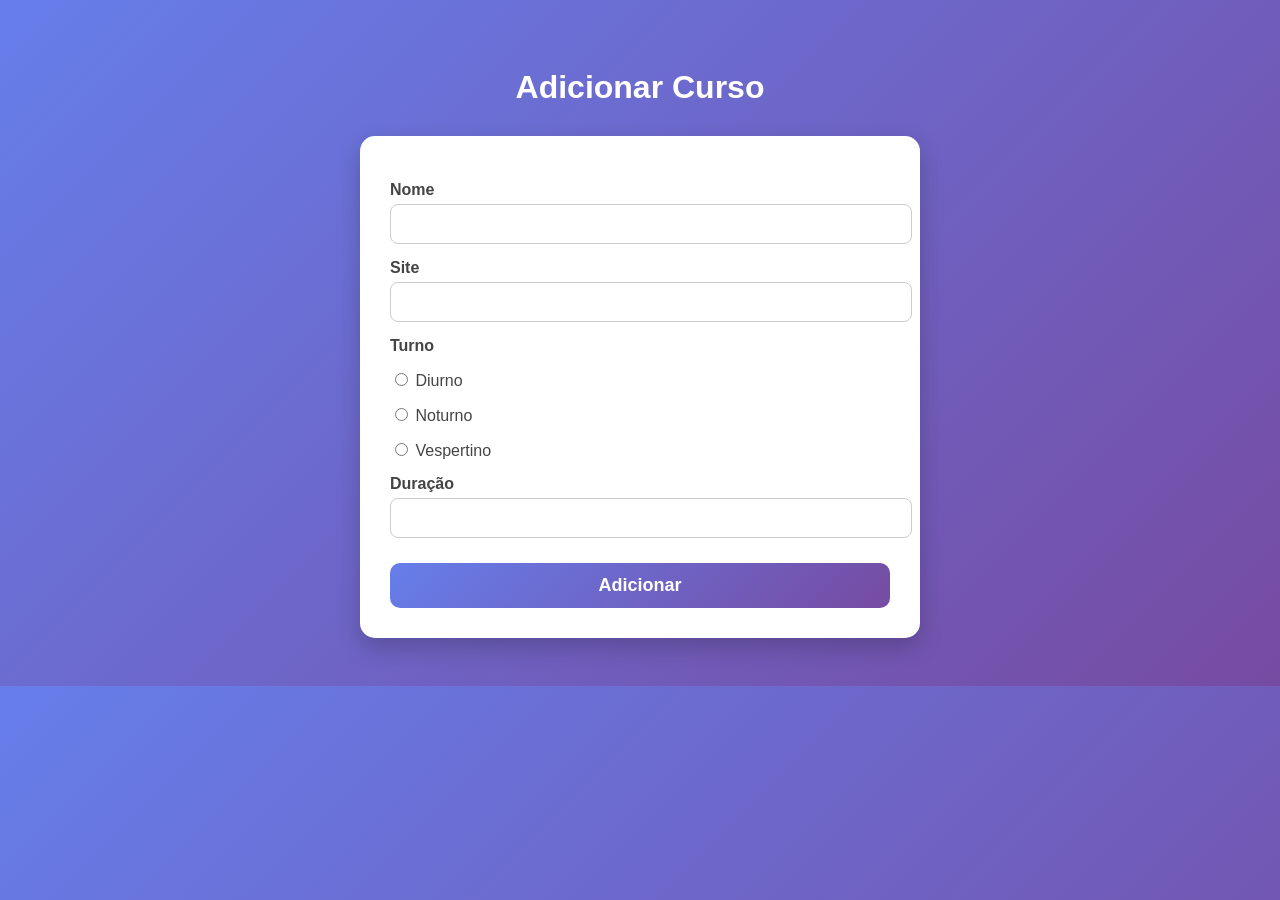
<file: IOBD-arquivos_em_psql/sistema_requerimento/target/classes/templates/curso/tela_adicionar.html>
<!DOCTYPE html>
<html lang="pt-br">
<head>
<meta charset="UTF-8">
<meta name="viewport" content="width=device-width, initial-scale=1.0">
<title>Adicionar Curso</title>

<style>
body{
  font-family: Arial, Helvetica, sans-serif;
  background: linear-gradient(135deg, #667eea, #764ba2);
  padding: 40px;
}

/* título */
.titulo{
  text-align: center;
  color: white;
  margin-bottom: 30px;
}

/* card do form */
.form-card{
  background: white;
  max-width: 500px;
  margin: auto;
  padding: 30px;
  border-radius: 15px;
  box-shadow: 0 10px 25px rgba(0,0,0,0.2);
  animation: aparecer 0.6s ease;
}

@keyframes aparecer{
  from{
    opacity: 0;
    transform: translateY(20px);
  }
  to{
    opacity: 1;
    transform: translateY(0);
  }
}

/* labels */
.form-card label{
  font-weight: bold;
  color: #444;
  display: block;
  margin-top: 15px;
}

/* inputs */
.form-card input[type="text"],
.form-card input[type="number"]{
  width: 100%;
  padding: 10px;
  margin-top: 5px;
  border-radius: 8px;
  border: 1px solid #ccc;
  font-size: 16px;
  transition: 0.3s;
}

.form-card input:focus{
  border-color: #667eea;
  outline: none;
  box-shadow: 0 0 5px rgba(102,126,234,0.5);
}

/* radio group */
.radio-group{
  margin-top: 10px;
}

.radio-group label{
  font-weight: normal;
  margin-right: 15px;
}

/* botão */
.botao{
  width: 100%;
  margin-top: 25px;
  padding: 12px;
  border: none;
  border-radius: 10px;
  background: linear-gradient(135deg, #667eea, #764ba2);
  color: white;
  font-size: 18px;
  font-weight: bold;
  cursor: pointer;
  transition: 0.3s;
}

.botao:hover{
  transform: scale(1.03);
  box-shadow: 0 8px 20px rgba(0,0,0,0.3);
}
</style>

</head>
<body>

<h1 class="titulo">Adicionar Curso</h1>

<form class="form-card" action="/curso/adicionar" method="post">

<label>Nome</label>
<input type="text" name="nome">

<label>Site</label>
<input type="text" name="site">

<label>Turno</label>
<div class="radio-group">
<label><input type="radio" name="turno" value="DIURNO"> Diurno</label>
<label><input type="radio" name="turno" value="NOTURNO"> Noturno</label>
<label><input type="radio" name="turno" value="VESPERTINO"> Vespertino</label>
</div>

<label>Duração</label>
<input type="number" name="duracao">

<input class="botao" type="submit" value="Adicionar">

</form>

</body>
</html>
</file>
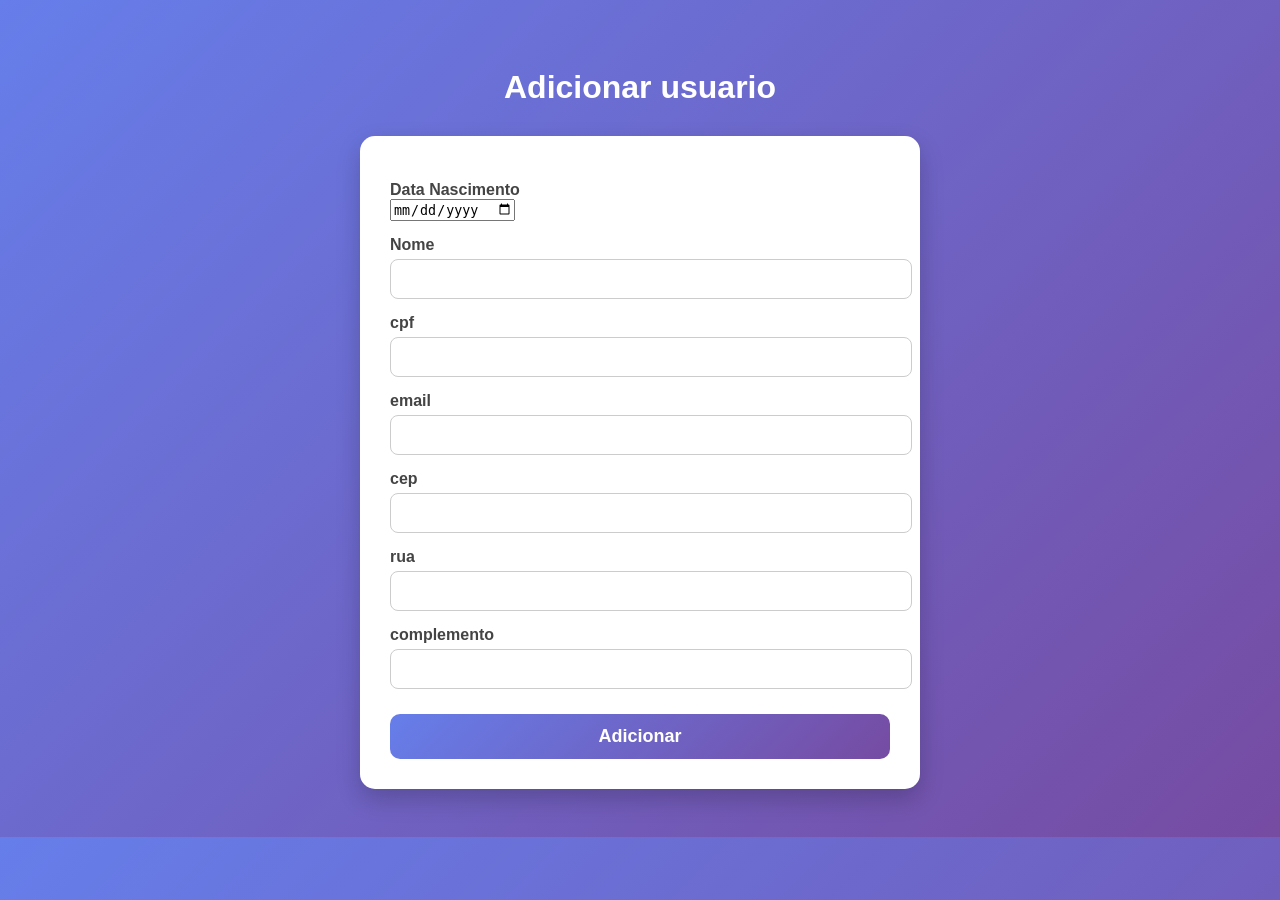
<file: IOBD-arquivos_em_psql/sistema_requerimento/target/classes/templates/usuario/tela_adicionar.html>
<!DOCTYPE html>
<html lang="pt-br">
<head>
<meta charset="UTF-8">
<meta name="viewport" content="width=device-width, initial-scale=1.0">
<title>Adicionar usuario</title>

<style>
body{
  font-family: Arial, Helvetica, sans-serif;
  background: linear-gradient(135deg, #667eea, #764ba2);
  padding: 40px;
}

/* título */
.titulo{
  text-align: center;
  color: white;
  margin-bottom: 30px;
}

/* card do form */
.form-card{
  background: white;
  max-width: 500px;
  margin: auto;
  padding: 30px;
  border-radius: 15px;
  box-shadow: 0 10px 25px rgba(0,0,0,0.2);
  animation: aparecer 0.6s ease;
}

@keyframes aparecer{
  from{
    opacity: 0;
    transform: translateY(20px);
  }
  to{
    opacity: 1;
    transform: translateY(0);
  }
}

/* labels */
.form-card label{
  font-weight: bold;
  color: #444;
  display: block;
  margin-top: 15px;
}

/* inputs */
.form-card input[type="text"],
.form-card input[type="number"]{
  width: 100%;
  padding: 10px;
  margin-top: 5px;
  border-radius: 8px;
  border: 1px solid #ccc;
  font-size: 16px;
  transition: 0.3s;
}

.form-card input:focus{
  border-color: #667eea;
  outline: none;
  box-shadow: 0 0 5px rgba(102,126,234,0.5);
}

/* radio group */
.radio-group{
  margin-top: 10px;
}

.radio-group label{
  font-weight: normal;
  margin-right: 15px;
}

/* botão */
.botao{
  width: 100%;
  margin-top: 25px;
  padding: 12px;
  border: none;
  border-radius: 10px;
  background: linear-gradient(135deg, #667eea, #764ba2);
  color: white;
  font-size: 18px;
  font-weight: bold;
  usuarior: pointer;
  transition: 0.3s;
}

.botao:hover{
  transform: scale(1.03);
  box-shadow: 0 8px 20px rgba(0,0,0,0.3);
}
</style>
<!-- <script>
    function preenche_radio(){
        var turno = "{{usuario.turno}}";
        document.getElementById(turno).checked = true;
        // alert(turno); 
    }
</script> -->
</head>
<body>

<h1 class="titulo">Adicionar usuario</h1>

<form class="form-card" action="/usuario/adicionar" method="post">

<label>Data Nascimento</label>
<input type="date" name="data_nascimento" required>

<label>Nome</label>
<input type="text" name="nome" required>

<label>cpf</label>
<input type="text" name="cpf" required>

<label>email</label>
<input type="text" name="email" required>

<label>cep</label>
<input type="text" name="cep">

<label>rua</label>
<input type="text" name="rua">

<label>complemento</label>
<input type="text" name="complemento">



<input class="botao" type="submit" value="Adicionar">

</form>

</body>
</html>
</file>
